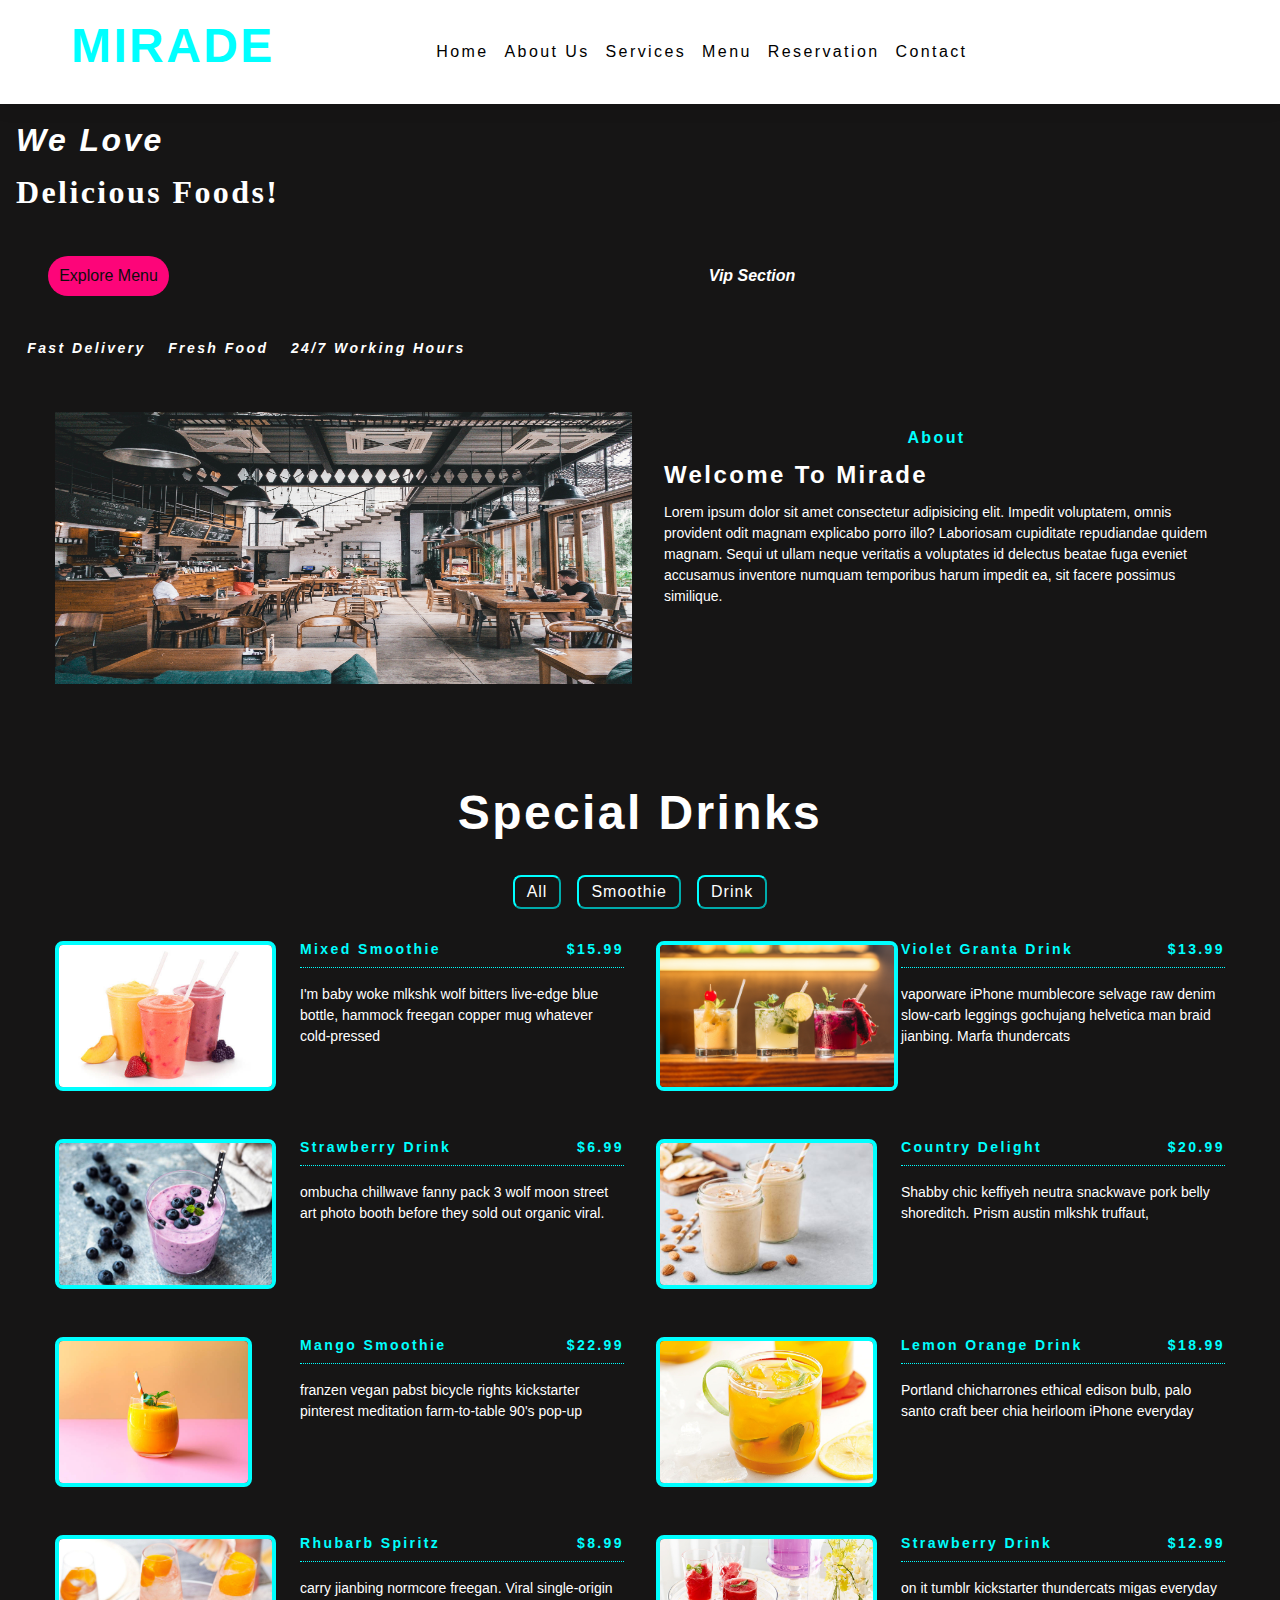
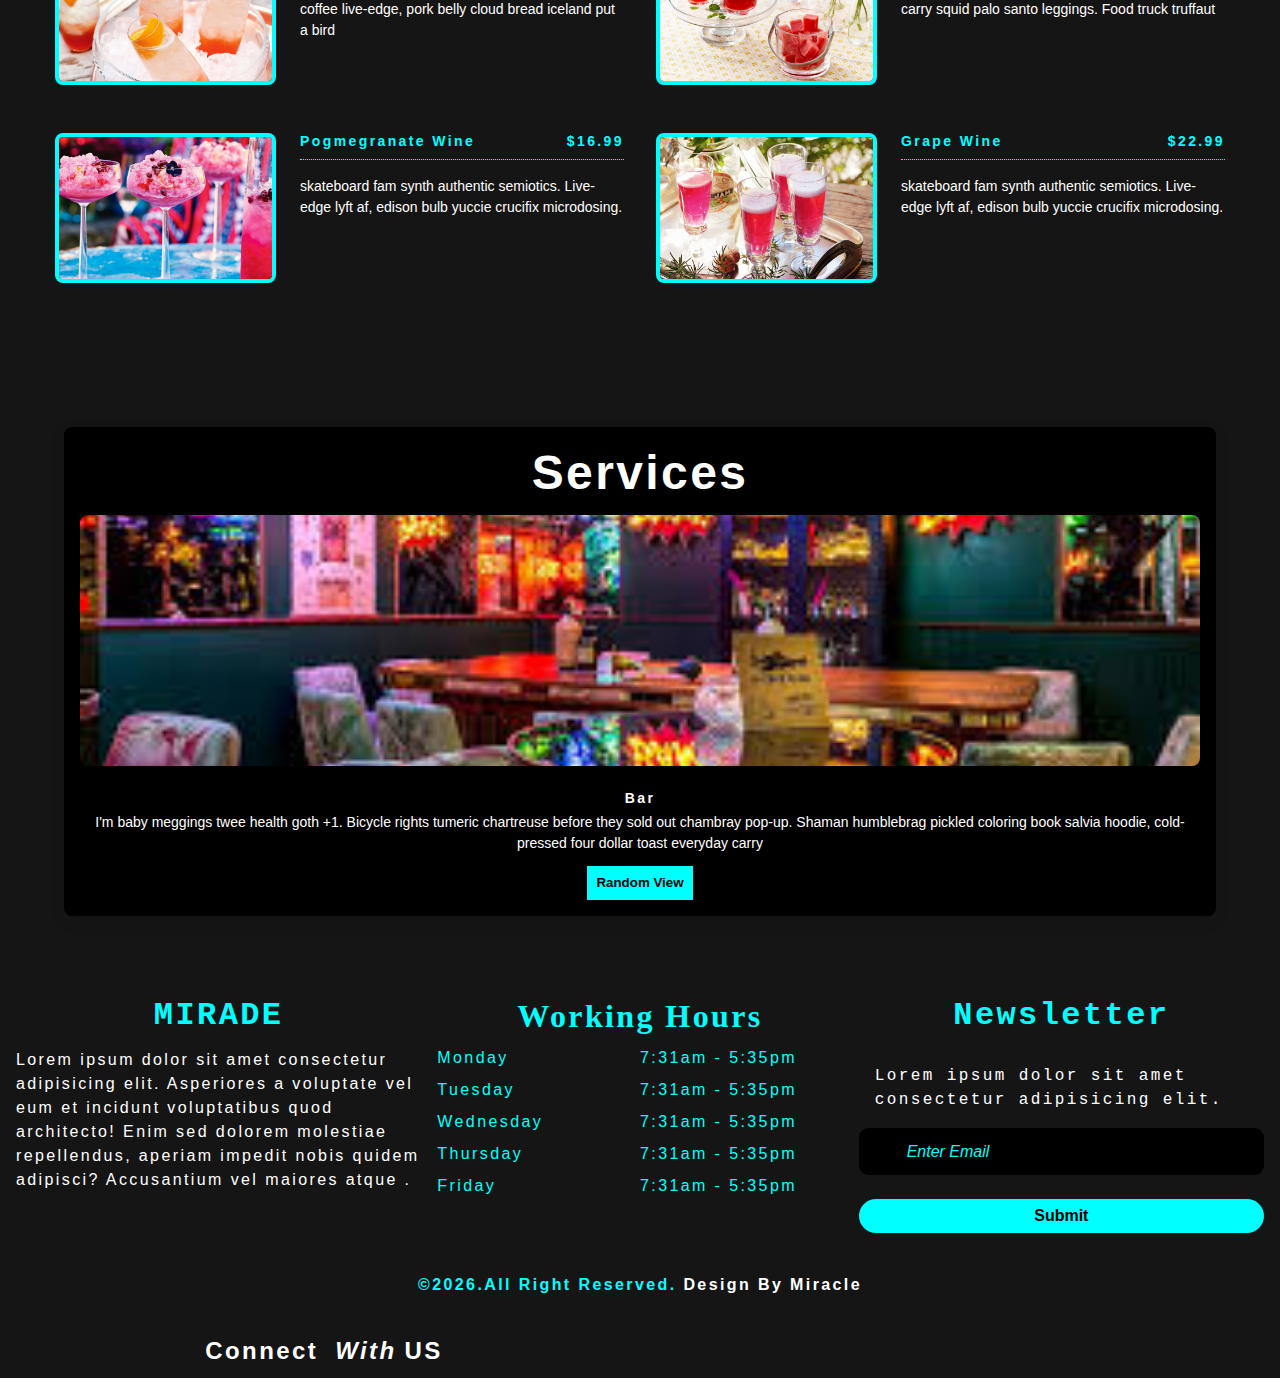
<file: index.html>
<!-- @format -->

<!DOCTYPE html>
<html lang="en">

<head>
    <meta charset="UTF-8" />
    <meta http-equiv="X-UA-Compatible" content="IE=edge" />
    <meta name="viewport" content="width=device-width, initial-scale=1.0" />
    <title>Home Deco</title>
    <link rel="stylesheet" href="style.css" />
    <link rel="stylesheet" href="https://cdnjs.cloudflare.com/ajax/libs/font-awesome/6.1.1/css/all.min.css" integrity="sha512-KfkfwYDsLkIlwQp6LFnl8zNdLGxu9YAA1QvwINks4PhcElQSvqcyVLLD9aMhXd13uQjoXtEKNosOWaZqXgel0g==" crossorigin="anonymous" referrerpolicy="no-referrer" />
</head>


<body>

    <div class="main-container">
        <!-- ==== NAV ==== -->
        <nav>
            <div class="nav-center">
                <!-- ==== Nav Header ==== -->
                <div class="nav-header">
                    <h1>MIRADE</h1>
                    <button class="nav-toggle button"> 
                            <i class="fa-solid fa-bars"></i> 
                        </button>
                    
                </div>
                <!-- ==== Links ==== -->
                <ul class="links">
                    <li>
                        <a href="index.html">Home</a>
                    </li>
                    <li>
                        <a href="about.html">About Us</a>
                    </li>
                    <li>
                        <a href="Services.html">Services</a>
                    </li>
                    <li>
                        <a href="Menu.html">Menu</a>
                    </li>
                    <li><a href="Reservation.html">Reservation</a></li>
                    <li><a href="Contact.html">Contact</a></li>

                </ul>
                <!-- ==== Social Media ==== -->
                <ul class="social-icons">
                    <li>
                        <a href="https://www.twitter.com">
                            <i class="fab fa-facebook"></i>
                        </a>
                    </li>
                    <li>
                        <a href="https://www.twitter.com">
                            <i class="fab fa-twitter"></i>
                        </a>
                    </li>
                    <li>
                        <a href="https://www.twitter.com">
                            <i class="fab fa-behance"></i>
                        </a>
                    </li>
                    <li>
                        <a href="https://www.twitter.com">
                            <i class="fab fa-linkedin"></i>
                        </a>
                    </li>
                    <li>
                        <a href="https://www.twitter.com">
                            <i class="fab fa-sketch"></i>
                        </a>
                    </li>
                </ul>
            </div>
        </nav>
        <!-- ====End of NAV ==== -->
        <!-- ==== HEADER SECTION ==== -->
        <div class="top-container">
            <div class="sub-header">
                <h2>We Love</h2>
            </div>
            <div class="cont-subHeader">
                <h2>Delicious Foods!</h2>
            </div>
            <div class="explore-btn-container">
                <div class="explore-container">
                    <button class="explore-btn">Explore Menu</button>
                </div>
                <div class="vip-container">
                    <a href="#" class="vip-btn">Vip Section</a>
                </div>
            </div>
            <div class="little-info">
                <div class="fast-content">
                    <h3>Fast Delivery</h3>
                </div>
                <div class="fresh-content">
                    <h3>Fresh Food</h3>
                </div>
                <div class="work-content">
                    <h3>24/7 Working Hours</h3>
                </div>
            </div>
        </div>
        <!-- ==== END HEADER SECTION ==== -->
        <!-- ==== ABOUT SECTION ====-->
        <div class="about-section">
            <div class="img-container">
                <img src="./Images/about.jpg" alt="Image" class="img-about" />
            </div>
            <div class="about-content">
                <div class="about-header">
                    <h1>About</h1>
                </div>
                <div class="about-sub-header">
                    <h2>Welcome To Mirade</h2>
                </div>
                <div class="about-text">
                    <p class="text">
                        Lorem ipsum dolor sit amet consectetur adipisicing elit. Impedit voluptatem, omnis provident odit magnam explicabo porro illo? Laboriosam cupiditate repudiandae quidem magnam. Sequi ut ullam neque veritatis a voluptates id delectus beatae fuga eveniet
                        accusamus inventore numquam temporibus harum impedit ea, sit facere possimus similique.
                        </pi>
                </div>
            </div>
        </div>
        <!-- ==== END ABOUT SECTION ==== -->
        <section class="menu">
            <!-- title -->
            <div class="title">
                <h2>Special Drinks</h2>

            </div>
            <!-- filter buttons -->
            <div class="btn-container">
                <!-- <button type="button" class="filter-btn" data-id="all">all</button>
                        <button type="button" class="filter-btn" data-id="breakfast">
                breakfast
                </button>
                 </button> -->
            </div>
            <!-- menu items -->
            <div class="section-center">
                <!-- single item -->
                <!-- <article class="menu-item">
                        <img src="./drinks/drink1.jpg" alt="menu item" class="photo" />
                        <div class="item-info">
                            <header>
                                <h4 class="drink-info">DRINKS</h4>
                                <h4 class="price">$15</h4>
                            </header>
                            <p class="item-text">
                                Lorem ipsum dolor sit amet consectetur adipisicing elit. Repudiandae, sint quam. Et reprehenderit fugiat nesciunt inventore laboriosam excepturi! Quo, officia.
                            </p>
                        </div>
                    </article> -->
                <!-- end of single item -->
            </div>
        </section>
        <article class="service">
            <h1>Services</h1>
            <div class="img-container">
                <img src="./Service/bar.jpg" id="service-img" alt="" />
            </div>
            <h4 id="service-name">Bar</h4>

            <p id="info">
                Lorem ipsum dolor sit amet consectetur adipisicing elit. Iusto asperiores debitis incidunt, eius earum ipsam cupiditate libero? Iste, doloremque nihil?
            </p>
            <!-- prev next buttons-->
            <div class="button-container">
                <button class="prev-btn">
                        <i class="fas fa-chevron-left"></i>
                    </button>
                <button class="random">Random View</button>
                <button class="next-btn">
                        <i class="fas fa-chevron-right"></i>
                    </button>
            </div>
        </article>
        <!-- Footer -->
        <footer>
            <div class="footer-container">
                <div class="footer-content">
                    <div class="info-content">
                        <h2>MIRADE</h2>
                        <p>Lorem ipsum dolor sit amet consectetur adipisicing elit. Asperiores a voluptate vel eum et incidunt voluptatibus quod architecto! Enim sed dolorem molestiae repellendus, aperiam impedit nobis quidem adipisci? Accusantium vel maiores
                            atque .</p>
                    </div>
                    <div class="working-container">
                        <h2 class="text">Working Hours</h2>
                        <div class="working-info">
                            <div class="day-info">
                                <h2 class="day">Monday</h2>
                                <h2 class="day">Tuesday</h2>
                                <h2 class="day">Wednesday</h2>
                                <h2 class="day">Thursday</h2>
                                <h2 class="day">Friday</h2>
                            </div>
                            <div class="hours-info">
                                <h2 class="time">7:31am - 5:35pm</h2>
                                <h2 class="time">7:31am - 5:35pm</h2>
                                <h2 class="time">7:31am - 5:35pm</h2>
                                <h2 class="time">7:31am - 5:35pm</h2>
                                <h2 class="time">7:31am - 5:35pm</h2>
                            </div>
                        </div>
                    </div>
                    <div class="news-container">
                        <h2 class="news-text">newsletter</h2>
                        <p>Lorem ipsum dolor sit amet consectetur adipisicing elit.</p>
                        <form action="home">
                            <input type="text" id="input" required="name" placeholder="">
                            <label for="text" id="label">Enter Email</label>
                            <button class="submit-btn">Submit</button>
                        </form>
                    </div>
                </div>
                <h3 class="right-text">&copy;<span class="date">2122</span>.All right Reserved. <span class="design">Design by
                            Miracle</span> </h3>
                <div class="icon-container">

                    <div class="icon-text">
                        <h2 class="icon-text">Connect <span class="middle-text">with</span>US</h2>
                    </div>

                    <div class="icons">
                        <ul class="list-icons">
                            <i class="fa-brands fa-facebook icon"></i>
                            <i class="fa-brands fa-whatsapp-square
                                    icon"></i>
                            <i class="fa-brands fa-twitter-square
                                    icon"></i>
                            <i class="fa-brands fa-youtube-square
                                    icon"></i>
                            <i class="fa-brands fa-pinterest-square
                                    icon"></i>
                        </ul>
                    </div>
                </div>
            </div>
        </footer>
        <!-- End Footer -->


    </div>


    <script src="./Js file/app.js"></script>
    <script src="./Js file/app1.js"></script>
    <script src="./Js file/nav.js"></script>
</body>

</html>
</file>
<file: style.css>
/** @format */

@import url("https://fonts.googleapis.com/css2?family=Dancing+Script&family=Homemade+Apple&display=swap");
:root {
	--clr-white: #fff;
	--ff-primary: "Roboto", sans-serif;
	--ff-secondary: "Open Sans", sans-serif;
	--transition: all 0.3s linear;
	--spacing: 0.15rem;
	--radius: 0.5rem;
	--light-shadow: 0 5px 15px rgba(0, 0, 0, 0.1);
	--dark-shadow: 0 5px 15px rgba(0, 0, 0, 0.2);
	--primary-color: white;
	--secondary-color: aqua;
	--bg-color: aqua;
	--other-color: rgb(238, 6, 6);
	--dark-color: black;
}

*,
::after,
::before {
	margin: 0;
	padding: 0;
	box-sizing: border-box;
}

/* ==== GLOBAL STYLING ==== */

body {
	font-family: var(--ff-secondary);
	background: rgb(22, 22, 22);
	line-height: 1.5;
	font-size: 0.875rem;
}

ul {
	list-style-type: none;
}

a {
	text-decoration: none;
}

img {
	display: block;
}

h1,
h2,
h3,
h4 {
	letter-spacing: var(--spacing);
	text-transform: capitalize;
	line-height: 1.25;
	margin-bottom: 0.75rem;
	font-family: var(--ff-primary);
}

h1 {
	font-size: 3rem;
	color: var(--primary-color);
}

h2 {
	font-size: 3rem;
}

/* ==== END GLOBAL STYLING ==== */

/*=== SECOND CONTAINER ===*/

.main-container {
	min-width: 100vh;
	min-height: 100vh;
	background-color: #161515;
	color: rgb(5, 5, 5);
	box-shadow: 5px 5px 5px 2px rgba(233, 226, 226, 0);
}

/* ==== END SECOND CONTAINER */

/* ====  TOP NAV === */

nav {
	background: var(--clr-white);
	box-shadow: var(--light-shadow);
}

.nav-header {
	display: flex;
	align-items: center;
	justify-content: space-evenly;
	flex-direction: row;
	padding: 1rem;
}

.nav-header h1 {
	color: var(--secondary-color);
}

.nav-toggle {
	font-size: 2rem;
	color: var(--secondary-color);
	background: transparent;
	border-color: transparent;
	transition: var(--transition);
	cursor: pointer;
    outline: none;
}

.nav-toggle:hover {
	color: var(--dark-color);
	transform: rotate(90deg);
}

.links a {
	color: var(--dark-color);
	font-size: 1rem;
	text-transform: capitalize;
	letter-spacing: var(--spacing);
	display: block;
	padding: 0.3rem 1rem;
	transition: var(--transition);
}

.links a:hover {
	color: var(--secondary-color);
	padding-left: 1.5rem;
}

.social-icons {
	display: none;
}

.links {
	height: 0;
	overflow: hidden;
	transition: var(--transition);
}

.show-links {
	height: 13rem;
}

/* .show-links .close {
    height: 0;
    overflow: hidden;
    transition: var(--transition);
    display: inline;
} */

@media screen and (min-width: 450px) {
	.nav-center {
        margin: 0 auto;
    }
}

@media screen and (min-width: 800px) {
	.nav-center {
		max-width: 1170px;
		margin: 0 auto;
		display: flex;
		align-items: center;
		justify-content: space-between;
		padding: 1rem;
	}
	.nav-header {
		padding: 0;
	}
	.nav-toggle {
		display: none;
	}
	.links {
		height: auto;
		display: flex;
	}
	.links a {
		padding: 0;
		margin: 0 0.5rem;
	}
	.links a:hover {
		padding: 0;
		background: transparent;
		color: var(--secondary-color);
	}
	.social-icons {
		display: flex;
	}
	.social-icons a {
		margin: 0 0.5rem;
		color: var(--secondary-color);
		transition: var(--transition);
	}
}

/* ==== END TOP NAV === */

/* ==== TOP CONTAINER ====*/

.top-container {
	padding: 1rem;
	color: var(--primary-color);
}

.main-header .h1 {
	font-size: 3rem;
	font-family: cursive;
	text-align: center;
	font-style: italic;
	font-weight: 700;
}

.sub-header h2 {
	font-size: 2rem;
	font-weight: 600;
	font-style: italic;
}

.cont-subHeader h2 {
	font-family: cursive;
	font-size: 2rem;
}

.explore-btn-container {
	display: flex;
	justify-content: center;
	align-items: center;
	flex-direction: row;
}

.explore-container,
.vip-container {
	padding: 0.3rem;
	margin: 1rem;
	flex: 2;
}

.explore-btn {
	margin: 0.7rem;
	font-size: 1rem;
	border: none;
	padding: 0.7rem;
	border-radius: 21px;
	color: #0e0d0d;
	background-color: rgb(253, 5, 121);
	box-shadow: 5px 5px 5px 1px rgba(216, 206, 206, 0);
}

.explore-btn:hover {
	color: var(--primary-color);
	background-color: var(--other-color);
	transition: 0.5s;
}

.vip-btn {
	font-size: 1rem;
	font-weight: bold;
	font-style: italic;
	color: var(--primary-color);
}

.vip-btn:hover {
	color: var(--other-color);
}

.little-info {
	display: flex;
	align-items: center;
}

@media screen and (min-width: 755px) {
	.vip-btn {
		margin-left: 3rem;
	}
}

.fast-content,
.fresh-content,
.work-content {
	font-size: 12px;
	font-weight: 500;
	font-style: italic;
	color: var(--primary-color);
	padding: 0.7rem;
}

/* ==== END TOP CONTAINER ==== */

/* ==== ABOUT SECTION ====  */

.about-section {
	width: 100%;
	max-width: 1170px;
	margin: 0 auto;
	display: grid;
	grid-template-columns: repeat(auto-fit, minmax(351px, 1fr));
	grid-column-gap: 1rem;
	padding: 1rem 0;
	color: var(--primary-color);
}

.img-container {
	min-width: 100%;
	height: 100%;
}

.img-about {
	width: 100%;
	height: 17rem;
	background-color: green;
}

.about-content {
	padding: 1rem;
}

.about-header h1 {
	font-weight: 600;
	font-size: 1rem;
	text-align: center;
	color: var(--secondary-color);
}

.about-sub-header h2 {
	font-weight: 600;
	font-size: 1.5rem;
}

/* ==== END ABOUT SECTION ====*/

/* ==== SPECIAL MENU ==== */

.menu {
	padding: 5rem 0;
}

.title {
	text-align: center;
	margin-bottom: 2rem;
	color: var(--primary-color);
}

.btn-container {
	margin-bottom: 2rem;
	display: flex;
	justify-content: center;
}

.filter-btn {
	background: transparent;
	border-color: var(--secondary-color);
	font-size: 1rem;
	text-transform: capitalize;
	margin: 0 0.5rem;
	letter-spacing: 1px;
	border-radius: var(--radius);
	padding: 0.375rem 0.75rem;
	color: var(--primary-color);
	cursor: pointer;
	transition: var(--transition);
}

.filter-btn:hover {
	background: var(--secondary-color);
	color: var(--clr-white);
}

.section-center {
	width: 90vw;
	margin: 0 auto;
	max-width: 1170px;
	display: grid;
	gap: 3rem 2rem;
	justify-items: center;
}

.menu-item {
	display: grid;
	gap: 1rem 2rem;
	max-width: 25rem;
}

.photo {
	object-fit: cover;
	height: 200px;
	border: 0.25rem solid var(--secondary-color);
	border-radius: var(--radius);
}

.item-info header {
	display: flex;
	justify-content: space-between;
	border-bottom: 0.5px dotted var(--secondary-color);
}

.item-info h4 {
	margin-bottom: 0.5rem;
	color: var(--radius);
}

header .price {
	color: var(--secondary-color);
}

header .drink-info {
	color: var(--secondary-color);
}

.item-text {
	margin-bottom: 0;
	padding-top: 1rem;
	color: var(--primary-color);
}

@media screen and(min-width: 451px) {
	.btn-container {
		margin-right: 0 auto;
	}
}

@media screen and (min-width: 768px) {
	.menu-item {
		grid-template-columns: 225px 1fr;
		gap: 0 1.25rem;
		max-width: 40rem;
	}
	.photo {
		height: 175px;
	}
}

@media screen and (min-width: 1200px) {
	.section-center {
		width: 95vw;
		grid-template-columns: 1fr 1fr;
	}
	.photo {
		height: 150px;
	}
}

/* ==== ENDS SPECIAL MENU ==== */

/* ==== SERVICES ====  */

.service {
	background: var(--dark-color);
	padding: 4rem;
	border-radius: var(--radius);
	box-shadow: var(--light-shadow);
	transition: var(--transition);
	text-align: center;
	margin: 4rem;
}

.service:hover {
	box-shadow: var(--dark-shadow);
}

.img-container {
	position: relative;
	width: 251px;
	height: 251px;
	margin: 0 auto;
	margin-bottom: 1.5rem;
}

#service-img {
	width: 100%;
	display: block;
	height: 100%;
	object-fit: cover;
	border-radius: 0.5rem;
	position: relative;
}

#service-name {
	margin-bottom: 0.25rem;
	color: var(--primary-color);
}

#info {
	margin-bottom: 0.75rem;
	color: var(--primary-color);
}

.random {
	font-weight: 600;
	border: none;
	padding: 0.6rem;
	background-color: var(--bg-color);
}

.random:hover {
	background-color: #0e0d0d;
	color: var(--bg-color);
}

.prev-btn,
.next-btn {
	color: var(--bg-color);
	font-size: 1.25rem;
	background: transparent;
	border-color: transparent;
	margin: 0 0.5rem;
	transition: var(--transition);
	cursor: pointer;
}

.prev-btn:hover,
.next-btn:hover {
	color: var(--bg-color);
}

@media screen and (min-width: 451px) {
	.service {
		padding: 1rem;
	}
}

/* ==== END SERVICES ==== */

/* ==== FOOTER ==== */

.footer-container {
	padding: 1rem 1rem 0rem 1rem;
}

.footer-content {
	display: grid;
	grid-template-columns: repeat(auto-fit, minmax(300px, 1fr));
	grid-column-gap: 1rem;
	grid-row-gap: 1rem;
}

.info-content {
	margin: 0 auto;
}

.info-content h2 {
	color: var(--bg-color);
	font-size: 2rem;
	font-weight: 600;
	letter-spacing: var(--spacing);
	font-family: "Courier New", Courier, monospace;
	text-align: center;
}

.info-content p {
	color: var(--primary-color);
	font-size: 1rem;
	font-weight: 500;
	letter-spacing: var(--spacing);
}

.working-container .text {
	font-size: 2rem;
	font-weight: 600;
	font-family: cursive;
	color: var(--bg-color);
	letter-spacing: var(--spacing);
	text-align: center;
}

.working-info {
	display: grid;
	grid-template-columns: repeat(auto-fit, minmax(151px, 1fr));
}

.day,
.time {
	font-size: 1rem;
	font-weight: 500;
	color: var(--bg-color);
}

.news-container .news-text {
	font-size: 2rem;
	font-weight: 600;
	font-family: "Courier New", Courier, monospace;
	color: var(--bg-color);
	text-align: center;
}

.news-container p {
	font-size: 1rem;
	font-weight: 500;
	font-family: "Courier New", Courier, monospace;
	color: var(--primary-color);
	letter-spacing: var(--spacing);
	padding: 1rem;
}

.news-container #input {
	width: 100%;
	height: 100%;
	padding: 1rem;
	border: none;
	border-radius: 0.6rem;
	outline: none;
	background: var(--dark-color);
	caret-color: var(--primary-color);
}

.news-container #label {
	font-size: 1rem;
	font-weight: 500;
	font-style: italic;
	color: var(--bg-color);
	position: relative;
	bottom: 2.2rem;
	left: 3rem;
	transition: position 3s ease-in;
}

#input:hover {
	color: var(--bg-color);
	border: 2px solid var(--bg-color);
	font-weight: 600;
}

#input:focus ~ #label,
#input:valid ~ #label {
	top: -3.9rem;
	background-color: #161515;
}

.news-container .submit-btn {
	height: 100%;
	width: 100%;
	padding: 0.5rem;
	border-radius: 1.5rem;
	background: var(--bg-color);
	color: var(--dark-color);
	font-size: 1rem;
	font-weight: 600;
	border: none;
}

.submit-btn:hover {
	background-color: var(--dark-color);
	color: var(--bg-color);
}

.icons {
	color: var(--bg-color);
}

.right-text {
	color: var(--bg-color);
	padding: 2rem 1rem;
	margin: 0.6rem;
	font-size: 1rem;
	font-weight: 600;
	text-align: center;
}

.design {
	color: var(--primary-color);
}

.icon-container {
	display: grid;
	grid-template-columns: repeat(auto-fit, minmax(250px, 1fr));
	grid-column-gap: 1rem;
}

.icon-text {
	font-size: 1.5rem;
	font-weight: 600;
	color: var(--primary-color);
	text-align: center;
	letter-spacing: var(--spacing);
}

.middle-text {
	font-style: italic;
	margin: 0 0.5rem;
}

.icon {
	list-style-type: none;
	padding: 0 0.3rem;
	margin: 0 0.2rem;
	font-size: 1.5rem;
}

/* ==== FOOTER ==== */
</file>
